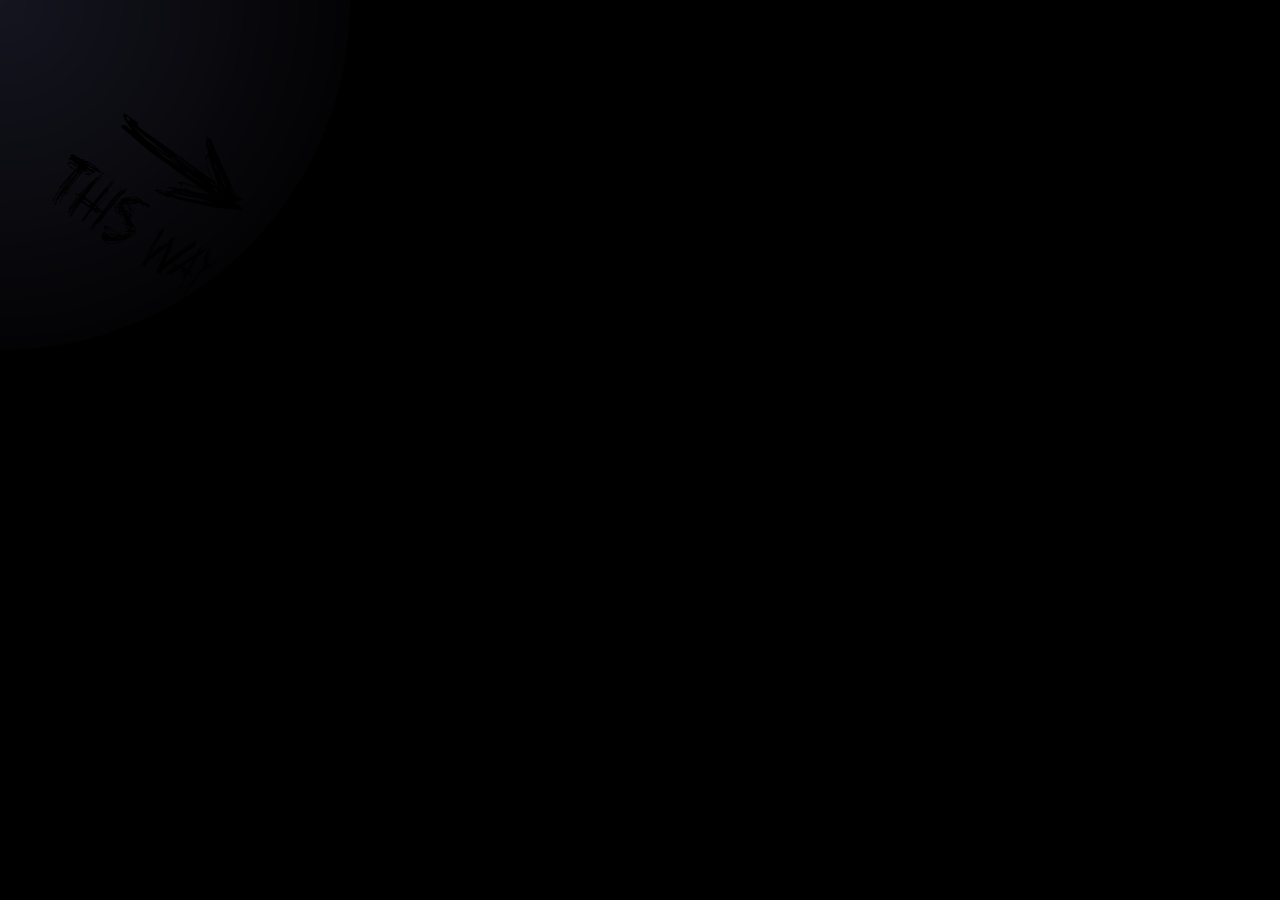
<file: index.html>
<!DOCTYPE html>
<html lang="en">

<head>
    <meta charset="UTF-8">
    <meta http-equiv="X-UA-Compatible" content="IE=edge">
    <meta name="viewport" content="width=device-width, initial-scale=1.0">
    <script src="https://ajax.googleapis.com/ajax/libs/jquery/3.6.0/jquery.min.js"></script>
    <link rel="stylesheet" href="https://cdnjs.cloudflare.com/ajax/libs/animate.css/4.1.1/animate.min.css" />
    <link rel="stylesheet" href="style.css">
    <link rel="icon" href="resources/images/monogram.png">
    <title>dahveed</title>
</head>

<body>
    <header>
        <button type="button" class="power-off"><img src="resources/images/power-off.png" alt=""></button>
        <div class="head">
            <span class="flashlight"></span>
            <span class="power-on"><img src="resources/images/power-on.png" alt=""></span>
        </div>
        <div class="guise"></div>
        <nav>
            <div class="navbar">
                <a href="" class="navlink animate__animated animate__zoomIn animate__slow">Home</a>
                <a href="" class="navlink animate__animated animate__zoomIn animate__slow">About</a>
                <div class="light-box animate__animated animate__slideInDown animate__slow">
                    <img src="resources/images/hanging-logo.png" alt="" class="the-light">
                </div>
                <a href="" class="navlink animate__animated animate__zoomIn animate__slow">Work</a>
                <a href="" class="navlink animate__animated animate__zoomIn animate__slow">Contact</a>
            </div>
        </nav>
    </header>
    <div class="peekaboo">
        <section class="about">
            <h2>About Me</h2>
            <p>Hi!</p>
            <p>I'm David, a 28 year old prospective developer who decided to go back to school later in life after realizing it’s never too late to make a change.</p>
            <p>I had previously been an electro-mechanical technician, and currently am a cook & crepe creator, which I enjoy since cooking has always been a hobby of mine.</p>
            <p>When I’m not behind a computer screen or in the kitchen, I’m spending time outdoors, listening to music & spending time with friends. I have two rescue dogs, Blubird & Olive who are goofy & sweet.</p>
            <p>This website was made to show some of the things I've had the chance to learn in my time both in and out of the CSET course at Thaddeus Stevens!</p>
        </section>
        <section class="work">

        </section>
        <section class="contact">

        </section>
        <footer>
            <div class="footer-nav">

            </div>

        </footer>
    </div>
    <script src="index.js"></script>
</body>

</html>
</file>
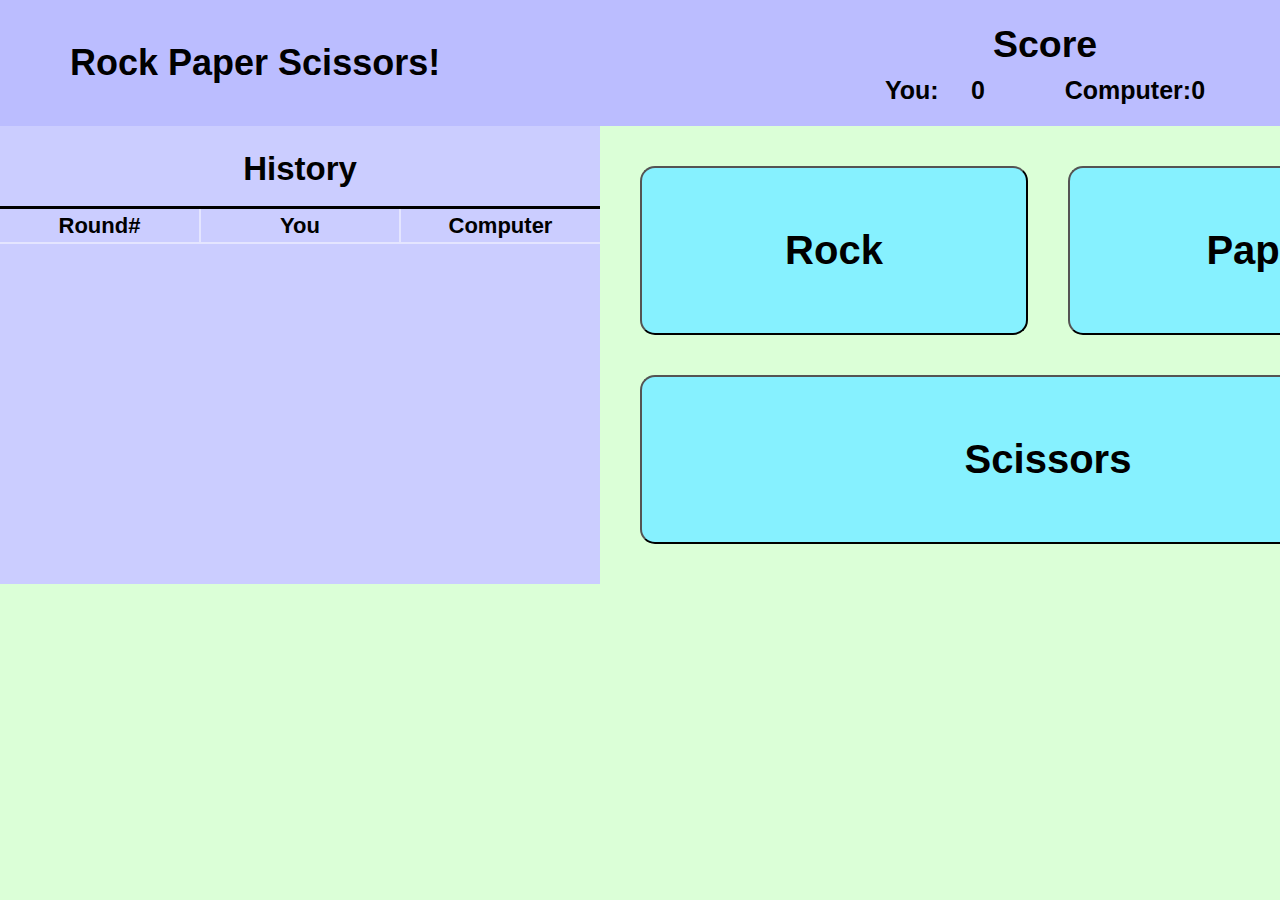
<file: resources/work/Assignment2/index.html>
<!DOCTYPE html>
<html lang="en">

<head>
    <meta charset="UTF-8">
    <meta http-equiv="X-UA-Compatible" content="IE=edge">
    <meta name="viewport" content="width=device-width, initial-scale=1.0">
    <link rel="stylesheet" href="style.css">
    <title>&#9994 &#9995 &#9996</title>
</head>

<body>
    <div class="it-all">
        <div class="header">
            <header class="header">
                Rock Paper Scissors!
            </header>
            <div class="score">
                <h2 id="score">Score</h2>
                <div class="scoreboard">
                    <div class="scores">
                        <p>You: </p>
                        <span id="user-score"> </span>
                    </div>
                    <div class="scores">
                        <p>Computer: </p>
                        <span id="computer-score"> </span>
                    </div>
                </div>
            </div>
        </div>
        <div class="below-header">
            <div class="historyboard">
                <div class="head">
                    <h2>History</h2>
                </div>
                <div class="box">
                    <table class="score-table">
                        <tr class="table-head">
                            <th>Round#</th>
                            <th>You</th>
                            <th>Computer</th>
                        </tr>
                    </table>
                </div>
            </div>
            <div class="container">
                <div class="choice">
                    <button class="options" onclick="rockPaperScissors(this.innerText)">Rock</button>
                    <button class="options" onclick="rockPaperScissors(this.innerText)">Paper</button>
                    <button class="options" onclick="rockPaperScissors(this.innerText)">Scissors</button>
                </div>
                <div class="outcome">
                    <h1 id="outcome"></h1>
                </div>
            </div>
        </div>
    </div>
    <script src="rock-paper-scissors.js">

    </script>
</body>

</html>
</file>
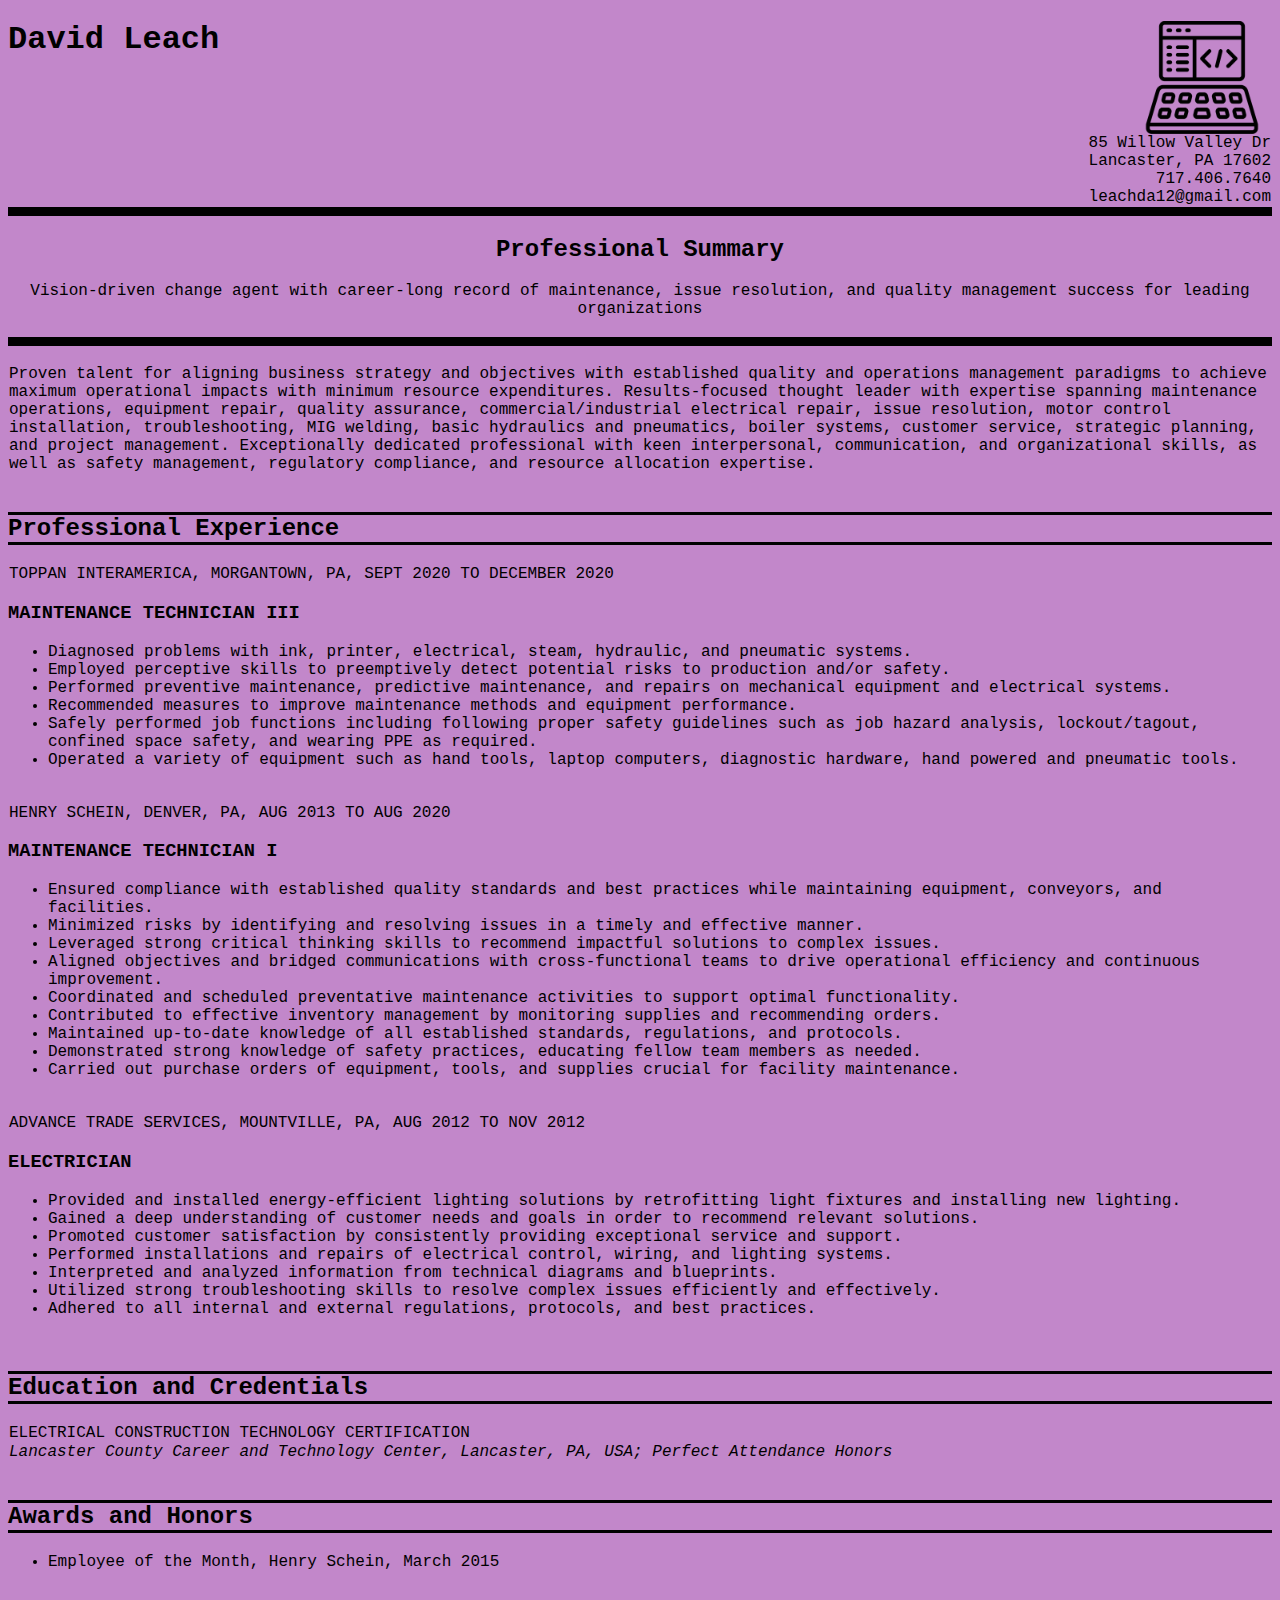
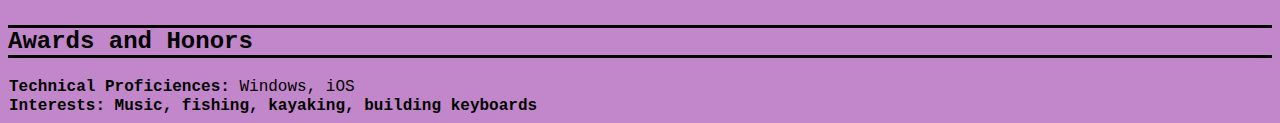
<file: resources/work/Exercise7/index.html>
<!DOCTYPE html>

<html>
    <head>
        <meta charset="UTF-8">
        <meta name="viewport" content="width=device-width, initial-scale=1.0">
        <link rel="stylesheet" href="index.css">
    </head>
    <body>
        <img id="icon" src="noun-coding-2450629.png" alt=""> <!--https://thenounproject.com/icon/coding-2450629/-->
        <h1 id="name">David Leach</h1>
        <br> 
        <p id="info">85 Willow Valley Dr<br>Lancaster, PA 17602<br>717.406.7640<br>leachda12@gmail.com</p>
        <div id="summary">
            <h2>Professional Summary</h2>
            <p>Vision-driven change agent with career-long record of maintenance, issue resolution, and quality management success for leading organizations</p>
            <br>
        </div>
        <br>
        <p>Proven talent for aligning business strategy and objectives with established quality and operations management paradigms to achieve maximum operational impacts with minimum resource expenditures. Results-focused thought leader with expertise spanning maintenance operations, equipment repair, quality assurance, commercial/industrial electrical repair, issue resolution, motor control installation, troubleshooting, MIG welding, basic hydraulics and pneumatics, boiler systems, customer service, strategic planning, and project management. Exceptionally dedicated professional with keen interpersonal, communication, and organizational skills, as well as safety management, regulatory compliance, and resource allocation expertise.</p>
        <br>
        <h2 class="experience">Professional Experience</h2>
        <div class="jobs">
            <p>T<span class="workplace">OPPAN</span> I<span class="workplace">NTERAMERICA</span>, MORGANTOWN, PA, SEPT 2020 TO DECEMBER 2020</p>
            <h3>MAINTENANCE TECHNICIAN III</h3>
            <ul>
                <li>Diagnosed problems with ink, printer, electrical, steam, hydraulic, and pneumatic systems.</li>
                <li>Employed perceptive skills to preemptively detect potential risks to production and/or safety.</li>
                <li>Performed preventive maintenance, predictive maintenance, and repairs on mechanical equipment and electrical systems.</li>
                <li>Recommended measures to improve maintenance methods and equipment performance.</li>
                <li>Safely performed job functions including following proper safety guidelines such as job hazard analysis, lockout/tagout, confined space safety, and wearing PPE as required.</li>
                <li>Operated a variety of equipment such as hand tools, laptop computers, diagnostic hardware, hand powered and pneumatic tools.</li>
            </ul>
        </div>
        <br>
        <div class="jobs">
            <p>HENRY SCHEIN, DENVER, PA, AUG 2013 TO AUG 2020</p>
            <h3>MAINTENANCE TECHNICIAN I</h3>
            <ul>
                <li>Ensured compliance with established quality standards and best practices while maintaining equipment, conveyors, and facilities.</li>
                <li>Minimized risks by identifying and resolving issues in a timely and effective manner.</li>
                <li>Leveraged strong critical thinking skills to recommend impactful solutions to complex issues.</li>
                <li>Aligned objectives and bridged communications with cross-functional teams to drive operational efficiency and continuous improvement.</li>
                <li>Coordinated and scheduled preventative maintenance activities to support optimal functionality.</li>
                <li>Contributed to effective inventory management by monitoring supplies and recommending orders.</li>
                <li>Maintained up-to-date knowledge of all established standards, regulations, and protocols.</li>
                <li>Demonstrated strong knowledge of safety practices, educating fellow team members as needed.</li>
                <li>Carried out purchase orders of equipment, tools, and supplies crucial for facility maintenance.</li>
            </ul>
        </div>
        <br>
        <div class="jobs">
            <p>ADVANCE TRADE SERVICES, MOUNTVILLE, PA, AUG 2012 TO NOV 2012</p>
            <h3>ELECTRICIAN</h3>
            <ul>
                <li>Provided and installed energy-efficient lighting solutions by retrofitting light fixtures and installing new lighting.</li>
                <li>Gained a deep understanding of customer needs and goals in order to recommend relevant solutions.</li>
                <li>Promoted customer satisfaction by consistently providing exceptional service and support.</li>
                <li>Performed installations and repairs of electrical control, wiring, and lighting systems.</li>
                <li>Interpreted and analyzed information from technical diagrams and blueprints.</li>
                <li>Utilized strong troubleshooting skills to resolve complex issues efficiently and effectively.</li>
                <li>Adhered to all internal and external regulations, protocols, and best practices.</li>
            </ul>
        </div>
        <br>
        <h2 class="experience">Education and Credentials</h2>
        <p id="edu">ELECTRICAL CONSTRUCTION TECHNOLOGY CERTIFICATION</p>
        <p><em>Lancaster County Career and Technology Center, Lancaster, PA, USA; Perfect Attendance Honors</em></p>
        <br>
        <h2 class="experience">Awards and Honors</h2>
        <ul><li>Employee of the Month, Henry Schein, March 2015</li></ul>
        <br>
        <h2 class="experience">Awards and Honors</h2>
        <p><strong>Technical Proficiences:</strong> Windows, iOS</p>
        <p><strong>Interests: Music, fishing, kayaking, building keyboards</strong></p>
    </body>
</html>
</file>
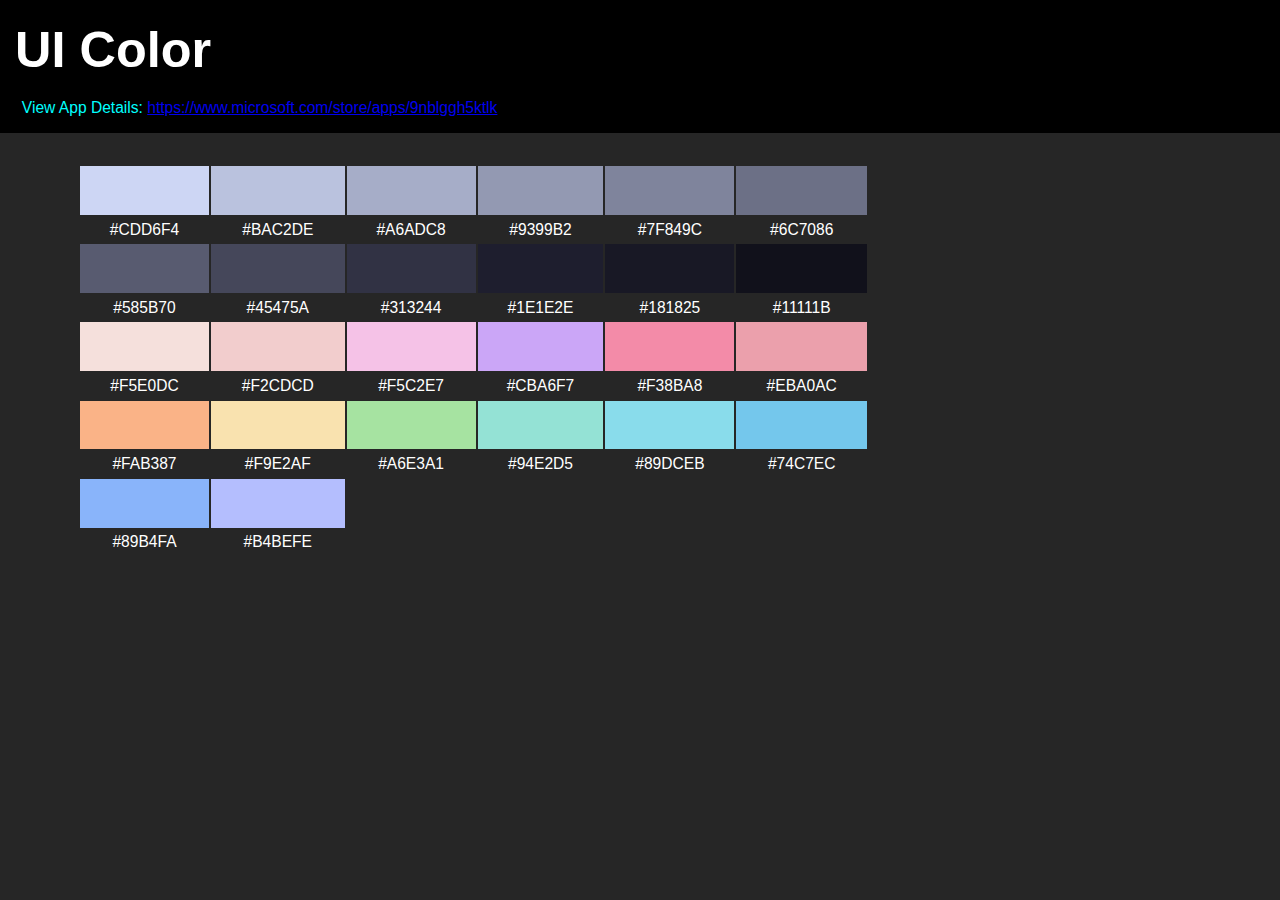
<file: resources/colors/catpuccin-colors.html>
<!DOCTYPE html>
<html lang="en" xmlns="http://www.w3.org/1999/xhtml">
<head>
    <meta charset="utf-8" />
    <title>catpuccin-colors</title>
    <style type="text/css">
        /*Color List*/
        .row0col0{background-color: #CDD6F4; }
.row0col1{background-color: #BAC2DE; }
.row0col2{background-color: #A6ADC8; }
.row0col3{background-color: #9399B2; }
.row0col4{background-color: #7F849C; }
.row0col5{background-color: #6C7086; }
.row1col0{background-color: #585B70; }
.row1col1{background-color: #45475A; }
.row1col2{background-color: #313244; }
.row1col3{background-color: #1E1E2E; }
.row1col4{background-color: #181825; }
.row1col5{background-color: #11111B; }
.row2col0{background-color: #F5E0DC; }
.row2col1{background-color: #F2CDCD; }
.row2col2{background-color: #F5C2E7; }
.row2col3{background-color: #CBA6F7; }
.row2col4{background-color: #F38BA8; }
.row2col5{background-color: #EBA0AC; }
.row3col0{background-color: #FAB387; }
.row3col1{background-color: #F9E2AF; }
.row3col2{background-color: #A6E3A1; }
.row3col3{background-color: #94E2D5; }
.row3col4{background-color: #89DCEB; }
.row3col5{background-color: #74C7EC; }
.row4col0{background-color: #89B4FA; }
.row4col1{background-color: #B4BEFE; }

        /*--------------*/
        body {
            
            margin: 0;
            padding: 0;
           
            background: #262626;
            color: white;
            font-family: sans-serif;
            font-size: 75%;
            text-align: left;
        }
        h1 {
            margin: 0.4em 0.3em;
            font-size: 420%;
        }

        div.title {
            display: inline-block;
            margin: 0;
            height: auto;
            width: 100%;
            background: black;
        }
        p 
        {
            margin: 0.5em;
        }
        p.link 
        {
                margin: 0.5em 1.4em 1em 1.4em;
                color: cyan;
                font-size: 130%;
            }
        table {
            margin: 2em 5em;
            border: none;
            font-size: 130%;
            width: 61.8%;
        }
        th {
            text-align:left;
            padding-top: 0.5em;
            padding-bottom: 0.5em;
            white-space: nowrap;
        }
        td.ccolor {   
            height: 3em;
        }
        td.cname {
            width: auto;
            height: 1.5em;
            font-size: 100%;
            text-align: center;
        }

    </style>
</head>
<body >
    <div class="title">
        <h1>UI Color</h1>
        <p class="link">View App Details: <a href="https://www.microsoft.com/store/apps/9nblggh5ktlk">https://www.microsoft.com/store/apps/9nblggh5ktlk</a></p>
    </div>
    <table>
  <tr>
    <td class="ccolor row0col0"></td>
    <td class="ccolor row0col1"></td>
    <td class="ccolor row0col2"></td>
    <td class="ccolor row0col3"></td>
    <td class="ccolor row0col4"></td>
    <td class="ccolor row0col5"></td>
  </tr>
  <tr>
    <td class="cname">#CDD6F4</td>
    <td class="cname">#BAC2DE</td>
    <td class="cname">#A6ADC8</td>
    <td class="cname">#9399B2</td>
    <td class="cname">#7F849C</td>
    <td class="cname">#6C7086</td>
  </tr>
  <tr>
    <td class="ccolor row1col0"></td>
    <td class="ccolor row1col1"></td>
    <td class="ccolor row1col2"></td>
    <td class="ccolor row1col3"></td>
    <td class="ccolor row1col4"></td>
    <td class="ccolor row1col5"></td>
  </tr>
  <tr>
    <td class="cname">#585B70</td>
    <td class="cname">#45475A</td>
    <td class="cname">#313244</td>
    <td class="cname">#1E1E2E</td>
    <td class="cname">#181825</td>
    <td class="cname">#11111B</td>
  </tr>
  <tr>
    <td class="ccolor row2col0"></td>
    <td class="ccolor row2col1"></td>
    <td class="ccolor row2col2"></td>
    <td class="ccolor row2col3"></td>
    <td class="ccolor row2col4"></td>
    <td class="ccolor row2col5"></td>
  </tr>
  <tr>
    <td class="cname">#F5E0DC</td>
    <td class="cname">#F2CDCD</td>
    <td class="cname">#F5C2E7</td>
    <td class="cname">#CBA6F7</td>
    <td class="cname">#F38BA8</td>
    <td class="cname">#EBA0AC</td>
  </tr>
  <tr>
    <td class="ccolor row3col0"></td>
    <td class="ccolor row3col1"></td>
    <td class="ccolor row3col2"></td>
    <td class="ccolor row3col3"></td>
    <td class="ccolor row3col4"></td>
    <td class="ccolor row3col5"></td>
  </tr>
  <tr>
    <td class="cname">#FAB387</td>
    <td class="cname">#F9E2AF</td>
    <td class="cname">#A6E3A1</td>
    <td class="cname">#94E2D5</td>
    <td class="cname">#89DCEB</td>
    <td class="cname">#74C7EC</td>
  </tr>
  <tr>
    <td class="ccolor row4col0"></td>
    <td class="ccolor row4col1"></td>
  </tr>
  <tr>
    <td class="cname">#89B4FA</td>
    <td class="cname">#B4BEFE</td>
  </tr>
</table>
</body > 
</html >
</file>
<file: style.css>
@font-face {
    font-family: 'Victor Mono';
    src: url(resources/fonts/VictorMono-Regular.woff2) format('woff2');
    font-style: normal;
    font-weight: normal;
}
@font-face {
    font-family: 'Victor Mono';
    src: url(resources/fonts/VictorMono-Bold.woff2) format('woff2');
    font-style: normal;
    font-weight: bold;
}
@font-face {
    font-family: 'Victor Mono';
    src: url(resources/fonts/VictorMono-Italic.woff2) format('woff2');
    font-style: italic;
    font-weight: normal;
}
@font-face {
    font-family: 'Victor Mono';
    src: url(resources/fonts/VictorMono-BoldItalic.woff2) format('woff2');
    font-style: italic;
    font-weight: bold;
}
@font-face {
    font-family: 'Crazy Killer';
    src: url(resources/fonts/CRAZK___.TTF) format('truetype');
}
@font-face {
    font-family: 'Grunge';
    src: url(resources/fonts/GRUNGE.TTF) format('truetype');
}
@font-face {
    font-family: 'I Know a Ghost';
    src: url(resources/fonts/iknowaghost.ttf) format('truetype');
}
@font-face {
    font-family: 'Slender';
    src: url(resources/fonts/newSlendermanswriting.ttf) format(truetype);
}

:root {
    --cat1: #f5e0dc;
    --cat2: #f2cdcd;
    --cat3: #f5c2e7;
    --cat4: #cba6f7;
    --cat5: #f38ba8;
    --cat6: #eba0ac;
    --cat7: #fab387;
    --cat8: #f9e2af;
    --cat9: #a6e3a1;
    --cat10: #94e2d5;
    --cat11: #89dceb;
    --cat12: #74c7ec;
    --cat13: #89b4fa;
    --cat14: #b4befe;
    --shad1: #CDD6F4;
    --shad2: #BAC2DE;
    --shad3: #A6ADC8;
    --shad4: #9399B2;
    --shad5: #7F849C;
    --shad6: #6C7086;
    --shad7: #585B70;
    --shad8: #45475A;
    --shad9: #313244;
    --shad10: #1E1E2E;
    --shad11: #181825;
    --shad12: #11111B;
}

* {
    padding: 0;
    margin: 0;
    box-sizing: border-box;
}

html,
body {
    margin: 0;
    padding: 0;
    font-size: 18px;
    font-family: 'Victor Mono', monospace;
    font-weight: normal;
    font-style: normal;
    scroll-behavior: smooth;
}

body {
    height: 100vh;
    width: 100vw;
    background: #CDD6F4;
    background: radial-gradient(circle farthest-side at 50% 200px, #CDD6F4 8%, #BAC2DE 16%, #A6ADC8 25%, #9399B2 33%, #7F849C 41%, #6C7086 50%, #585B70 58%, #45475A 66%, #313244 75%, #1E1E2E 83%, #181825 91%, #11111B 100%);
    background-repeat: no-repeat;
    background-position: center;
    background-size: cover;
    overflow: hidden;
    cursor: url(resources/images/flashlight.png), auto;
    transition: background-color 3s ease-in, background-image 3s;
}

a:hover,
button:hover {
    cursor: url(resources/images/click.png), auto;
}

h2 {
    color: var(--cat4);
    font-style: italic;
    margin-bottom: 15px;
}

header {
    height: 100vh;
}

.guise {
    position: absolute;
    top: 0;
    left: 0;
    height: 100%;
    width: 100%;
    background-color: var(--shad11);
    background-image: url(resources/images/bg.png);
    background-repeat: no-repeat;
    background-position: center;
    background-size: cover;
    overflow: hidden;
}

.head {
    height: 100vh;
    background-color: black;
    position: relative; 
    transition: 0.2s;
    mix-blend-mode: multiply;
    z-index: 2;
} 


.power-off {
    position: absolute;
    top: calc(50% - 50px);
    left: calc(50% - 50px);
    height: 100px;
    width: 100px;
    border: none;
    border-radius: 40px;
    background-color: transparent;
    background-repeat: no-repeat;
    background-position: center;
    background-size: contain;
    z-index: 1;
}

.power-on {
    position: absolute;
    top: calc(50% - 40px);
    left: calc(50% - 40px);
    height: 80px;
    width: 80px;
    border: none;
    border-radius: 50%;
    z-index: 10;
    transition: box-shadow 1500ms;
}

.power-on img {
    height: 125%;
    position: relative;
    bottom: 10px;
    right: 10px;
    display: none;
}

.power-on img:hover {
    cursor: url(resources/images/point.png), auto;
}

.power-on:hover {
    box-shadow: 0 0 80px var(--cat10), inset 0 0 80px var(--cat10);
    filter: drop-shadow(0 0 200px var(--cat10))
}

.power-off img {
    height: 100%;
}

.flashlight {
    display: block;
    position: absolute;
    transform: translate(-50%, -50%);
    width: 700px;
    height: 700px;
    border-radius: 50%;
    background-image: radial-gradient(rgba(255, 255, 255, 0.85), transparent 80%);
}


nav {
    position: fixed;
    top: 0;
    width: 100%;
}


.light-box {
    animation-delay: 0.5s;
    height: 100%;
}

.let-there-be-light {
    display: initial;
}

.the-light {
    height: 100%;
    transition: 1s;
}

.navlink {
    animation-delay: 2s;
    padding: 10px 20px;
    text-decoration: none;
    font-size: 2em;
    font-style: italic;
    background-color: rgba(49 50 68 / 0.506);
    border-radius: 20px;
    filter:drop-shadow(0 0 10px var(--shad9));
    margin-bottom: 150px;
    transition: 1s;
}

.navlink:nth-of-type(1) {
    color: var(--cat4);
}

.navlink:nth-of-type(2) {
    color:var(--cat5);
}

.navlink:nth-of-type(3) {
    color:var(--cat9);
}

.navlink:nth-of-type(4) {
    color:var(--cat12);
}

.navbar {
    display: none;
    width:80%;
    margin: 0 auto 0 auto;
    height: 500px;
    transition: 1s;
}

.flexicution {
    display: flex;
    justify-content: space-evenly;
    align-items: center;
}

.tuckNav {
    height: 200px;
    font-size: 1em;
}

.tucklink {
    font-size: 1.2em;
    margin-bottom: 20px;
}

.tuckLogo {
    height: 150%;
    position: relative;
    bottom: 50px;
}

.peekaboo {
    display: none;
    justify-content: center;
}

section {
    margin: 80px 10%;
}

.about > p {
    padding: 10px;
}

.about > p:nth-of-type(1){
    color: var(--cat11);
    font-size: 1.1em;
}

.about > p:nth-of-type(2){
    color: var(--cat7);
}

.about > p:nth-of-type(3){
    color: var(--cat3);
}

.about > p:nth-of-type(4){
    color: var(--cat8);
}

.about > p:nth-of-type(5){
    color: var(--cat13);
}
</file>
<file: resources/work/Assignment2/style.css>
* {
    box-sizing: border-box;
    margin: 0;
    padding: 0;
}

html,body {
    min-height: 100%;
}

button {
    background-color: rgb(134, 241, 255);
    font-size: 40px;
    font-weight: bold;
}


li {
    list-style-type: none;
    line-height: 2;
}

body {
    font-family: 'Arial Rounded MT Bold', Arial;
    font-size: 22px;
    line-height: 1.5;
    background-color: rgb(219, 255, 215);
}

header {
    font-size:36px;
    font-weight: bold;
    padding: 10px 40px;
}

.header {
    display: flex;
    justify-content: space-between;
    align-items: center;
    background-color: rgb(187, 189, 255);
    padding: 16px 35px;
}

#score {
    display: flex;
    justify-content: center;
    align-items: center;
}

.score {
    display: flex;
    flex-direction: column;
    font-size: 25px;
    font-weight: bold;
    min-width:400px
}

.scores {
    display: flex;
    justify-content: space-between;

    min-width: 100px;
}

.scoreboard {
    display: flex;
    justify-content: space-around;

}

.below-header {
    display:flex;
}

.container {
    display: flex;
    flex-direction: column;
    flex-wrap: wrap;
    min-width: 70%;
}

.choice {
    display: flex;
    margin: 10px;
    padding: 10px;
    min-width: 70%;
    flex-wrap: wrap;
}

.options {
    margin: 20px;
    padding: 60px;
    border-radius: 15px;
    flex-basis: 20%;
    flex-grow: 3;
}

.choice .options:hover {
    background-color: rgb(102, 237, 255);
}

.choice .options:active {
    background-color: rgb(60, 179, 195);
}

.outcome {
    display: flex;
    justify-content: center;
    align-items: center;
}

.historyboard{
    margin: 0;
    padding-top: 18px;
    background-color: rgb(203, 205, 255);
    display:flex;
    flex-direction: column;
}

.score-table {
    min-width: 100%;
    background-color: rgb(203, 205, 255);
}

table th, table td {
    min-width: 200px;
    overflow: hidden;
    white-space: nowrap;
}

table {
    border-collapse: collapse;
}
table td, table th {
    border: 2px solid rgb(228, 229, 255);
}
table tr:first-child th {
    border-top: none;
}
table tr:first-child td {
    border-top: none;
}
table tr td:first-child, table tr th:first-child {
    border-left: none;
}
table tr td:last-child, table tr th:last-child {
    border-right: none;
}

.head {
    border-bottom-style: solid;
    display: flex;
    justify-content: space-around;
    padding-bottom: 13px;
}

.box {
    text-align: center;
}
</file>
<file: resources/work/Exercise7/index.css>
html {
    background-color:rgb(194, 135, 202);
    font-family: "Sono", "Courier New", monospace;
}
#info {
    text-align: right;
}
#summary {
    text-align: center;
    border-top-style: solid;
    border-bottom-style: solid;
    border-width: 9px;
}
.experience {
    border-top-style: solid;
    border-bottom-style: solid;
}
.workplace {
    font-variant: small-caps;
}
.jobs {

}
p {
    margin:1px;
    clear: right;
}
#icon {
    width: 140px;
    float: right;
    justify-content: right;
}
#name {
    margin-right: 0;
    padding-right: 0;
    display:flex;
    justify-content: left;
}
</file>
